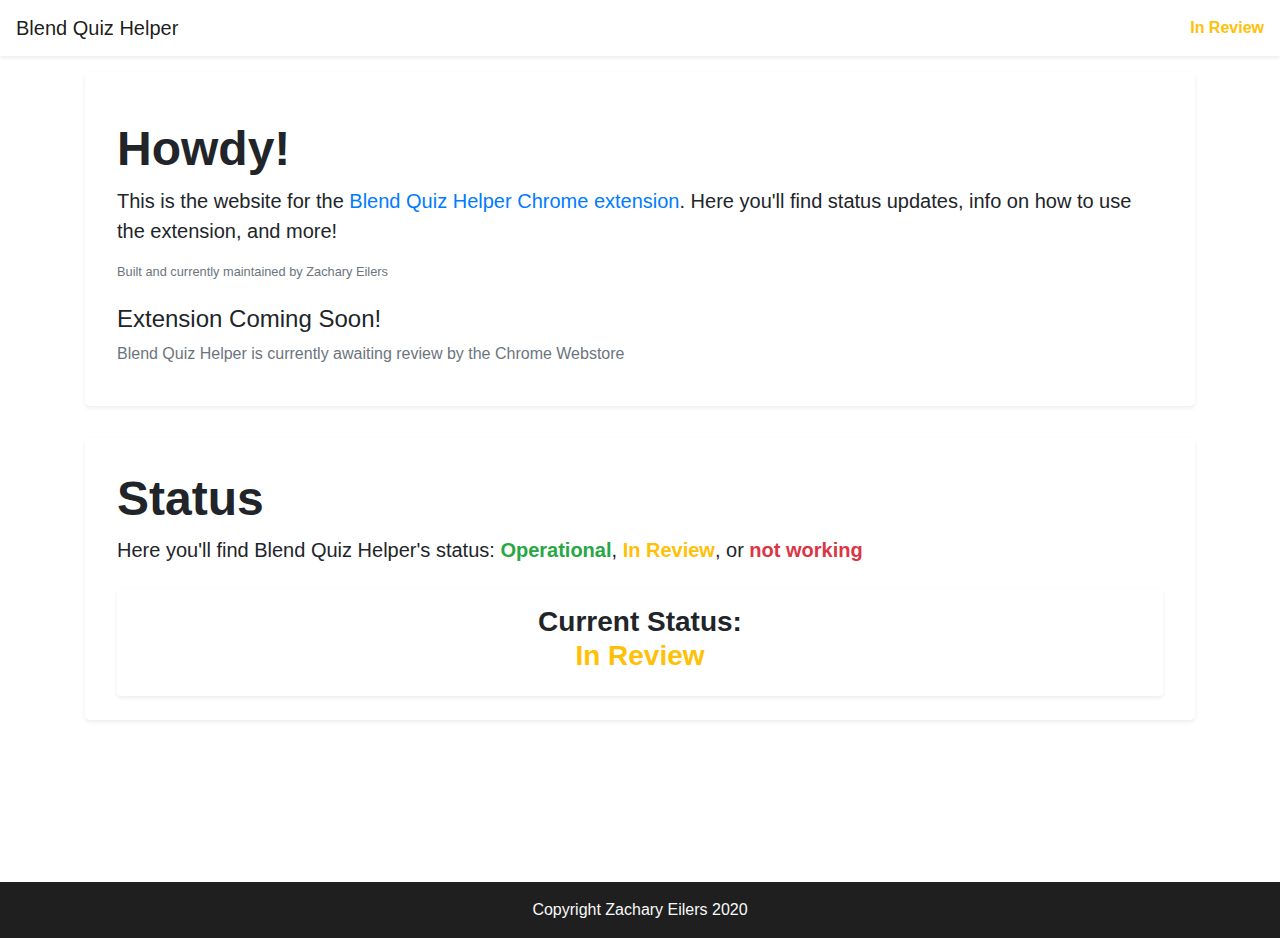
<file: index.html>
<!DOCTYPE html>
<html lang="en">

<head>
    <meta charset="UTF-8">
    <meta name="viewport" content="width=device-width, initial-scale=1.0">
    <meta http-equiv="X-UA-Compatible" content="ie=edge">
    <title>Blend Quiz Helper</title>

    <link rel="stylesheet" href="https://stackpath.bootstrapcdn.com/bootstrap/4.4.1/css/bootstrap.min.css"
        integrity="sha384-Vkoo8x4CGsO3+Hhxv8T/Q5PaXtkKtu6ug5TOeNV6gBiFeWPGFN9MuhOf23Q9Ifjh" crossorigin="anonymous">

    <link rel="stylesheet" href="styles.css">
</head>

<body>

    <nav class="navbar navbar-light bg-white shadow-sm">
        <a class="navbar-brand" href="#">Blend Quiz Helper</a>
        <ul class="navbar-nav ml-auto">
            <li class="nav-item active">
                <a class="text-warning font-weight-bold" href="#status-card">In Review</a>
            </li>
        </ul>
    </nav>

    <div class="container" style="min-height: 90vh;">
        <div class="jumbotron bg-white shadow-sm mt-3 pb-4 pt-5">
            <h1 class="big-title">Howdy!</h1>
            <p class="lead">This is the website for the <strong><a href="">Blend Quiz Helper Chrome
                        extension</a></strong>. Here you'll find status updates, info on how to use the extension, and
                more!</p>

            <!-- reviews from students? -->


            <p class="text-muted small mb-4">Built and currently maintained by Zachary Eilers</p>

            <h4>Extension Coming Soon!</h4>
            <p class="text-muted">Blend Quiz Helper is currently awaiting review by the Chrome Webstore</p>

            <!-- <a class="btn btn-primary btn-lg" href="#" role="button">Go get the Extension!</a> -->
        </div>

        <div class="jumbotron bg-white shadow-sm mt-4 py-4" id="status-card">
            <h2 class="big-title mt-2">Status</h2>
            <p class="lead mb-4">Here you'll find Blend Quiz Helper's status: <span
                    class="text-success font-weight-bold">Operational</span>, <span
                    class="text-warning font-weight-bold">In Review</span>,
                or
                <span class="text-danger font-weight-bold">not working</span>

            </p>

            <div class="shadow-sm p-3 rounded text-center">
                <h3 class="font-weight-bold mb-0">Current Status:</h3>
                <h3 class="text-warning font-weight-bold mt-0">In Review</h3>
            </div>

        </div>
    </div>

    <section id="footer" class="background-dark">
        <div class="container">
            <!-- <ul class="nav pt-2 justify-content-center">
                <li class="nav-item">
                    <a class="nav-link text-light" href="#contact">Contact</a>
                </li>
            </ul> -->
            <ul class="nav py-2 justify-content-center">
                <li class="nav-item">
                    <p class="nav-link text-light m-0">Copyright Zachary Eilers 2020</p>
                </li>
            </ul>
        </div>
    </section>




    <script src="https://code.jquery.com/jquery-3.4.1.slim.min.js"
        integrity="sha384-J6qa4849blE2+poT4WnyKhv5vZF5SrPo0iEjwBvKU7imGFAV0wwj1yYfoRSJoZ+n" crossorigin="anonymous">
    </script>
    <script src="https://cdn.jsdelivr.net/npm/popper.js@1.16.0/dist/umd/popper.min.js"
        integrity="sha384-Q6E9RHvbIyZFJoft+2mJbHaEWldlvI9IOYy5n3zV9zzTtmI3UksdQRVvoxMfooAo" crossorigin="anonymous">
    </script>
    <script src="https://stackpath.bootstrapcdn.com/bootstrap/4.4.1/js/bootstrap.min.js"
        integrity="sha384-wfSDF2E50Y2D1uUdj0O3uMBJnjuUD4Ih7YwaYd1iqfktj0Uod8GCExl3Og8ifwB6" crossorigin="anonymous">
    </script>
</body>

</html>
</file>
<file: styles.css>
.big-title {
    font-size: 3rem;
    font-weight: 800;
}

.background-dark {
    background-color: #1f1f1f;
    border: none;
}
</file>
